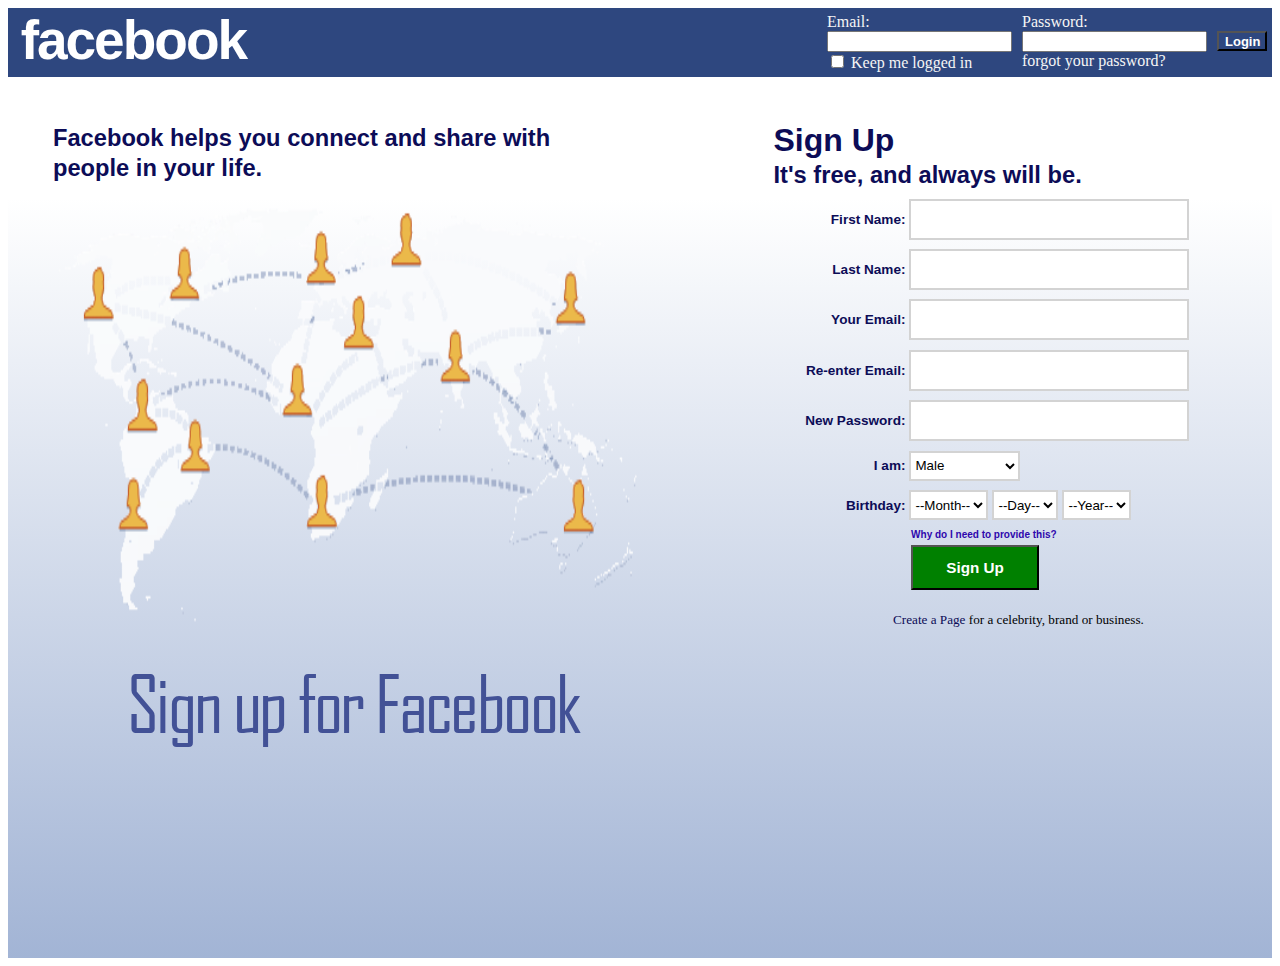
<file: facebook_clone/index.html>
<!DOCTYPE html>
<html lang="en">
<head>
    <meta charset="UTF-8">
    <meta http-equiv="X-UA-Compatible" content="IE=edge">
    <meta name="viewport" content="width=device-width, initial-scale=1.0">
    <title>Facebook Clone</title>
    <link rel="stylesheet" href="./style1.css">
</head>
<body>
    <div class="container">
    <form action="#">
        <div class="head">
            <div class="left_head">
                <div><span>facebook</span></div>
            </div>
            <div class="right_head">
                <div class="login">
                    <label for="Email">Email:</label>
                    <input type="email" id="Email">
                    <Label for="Keep_me_logged_in">
                        <input type="checkbox" name="Keep_me_logged_in">
                        Keep me logged in
                    </Label>
                </div>
                <div class="login">
                    <label for="Password">Password:</label>
                    <input type="password" id="Password">
                    <a href="">forgot your password?</a>
                </div>
                <div class="login">
                    <button type="button">Login</button>
                </div>
            </div>
        </div>
    </form>
    <div class="body">
    <div class="left_body">
        <span class="sentence2">Facebook helps you connect and share with</span>
        <span class="sentence2">people in your life.</span>
        <img src="./pic2.png" alt="no image">
        <span class="sentence3">Sign up for Facebook</span>
    </div>
    <div class="right_body">
        <form action="#">
            <div class="title">
                <span class="sentence1">Sign Up</span>
                <span class="sentence2">It's free, and always will be.</span>
            </div>
            <div class="signup">
                <div class="inputs">
                    <label for="fname">First Name:</label>
                    <input type="text" id="fname">
                </div>
                <div class="inputs">
                    <label for="lname">Last Name:</label>
                    <input type="text" id="lname">
                </div>
                <div class="inputs">
                    <label for="email">Your Email:</label>
                    <input type="email" id="email">
                </div>
                <div class="inputs">
                    <label for="confirm_email">Re-enter Email:</label>
                    <input type="email" id="confirm_email">
                </div>
                <div class="inputs">
                    <label for="password">New Password:</label>
                    <input type="password" id="password">
                </div>
                <div class="inputs">
                    <label for="gender">I am:</label>
                    <select name="gender" id="gender">
                        <option value="male">Male</option>
                        <option value="Female">Female</option>
                        <option value="decline">Rather not say</option>
                    </select>
                </div>
                <div class="inputs">
                    <Label for="Birthday">Birthday:</Label>
                    <select name="month" id="month">
                        <option value='0' selected disabled>--Month--</option>
                        <option value='1'>Jan</option>
                        <option value='2'>Feb</option>
                        <option value='3'>Mar</option>
                        <option value='4'>Apr</option>
                        <option value='5'>May</option>
                        <option value='6'>Jun</option>
                        <option value='7'>Jul</option>
                        <option value='8'>Aug</option>
                        <option value='9'>Sep</option>
                        <option value='10'>Oct</option>
                        <option value='11'>Nov</option>
                        <option value='12'>Dec</option>
                    </select>
                    <select name="day" id="day">
                        <option value="0" selected disabled>--Day--</option>
                    </select>
                    <select name="year" id="year">
                        <option value="0" selected disabled>--Year--</option>
                    </select>
                </div>
                <div class="submitting">
                    <a href="">Why do I need to provide this?</a>
                    <button>Sign Up</button>
                </div>
                <div style="text-align:center; margin-top: 20px;">
                    <span style="font-family:verdana; font-size:calc(5.5px + 0.6vw);"><a style="color: rgb(12, 12, 87); text-decoration: none;" href="">Create a Page</a> for a celebrity, brand or business.</span>
                </div>
            </div>
        </form>
    </div>
    </div>
</div>
</body>
</html>
</file>
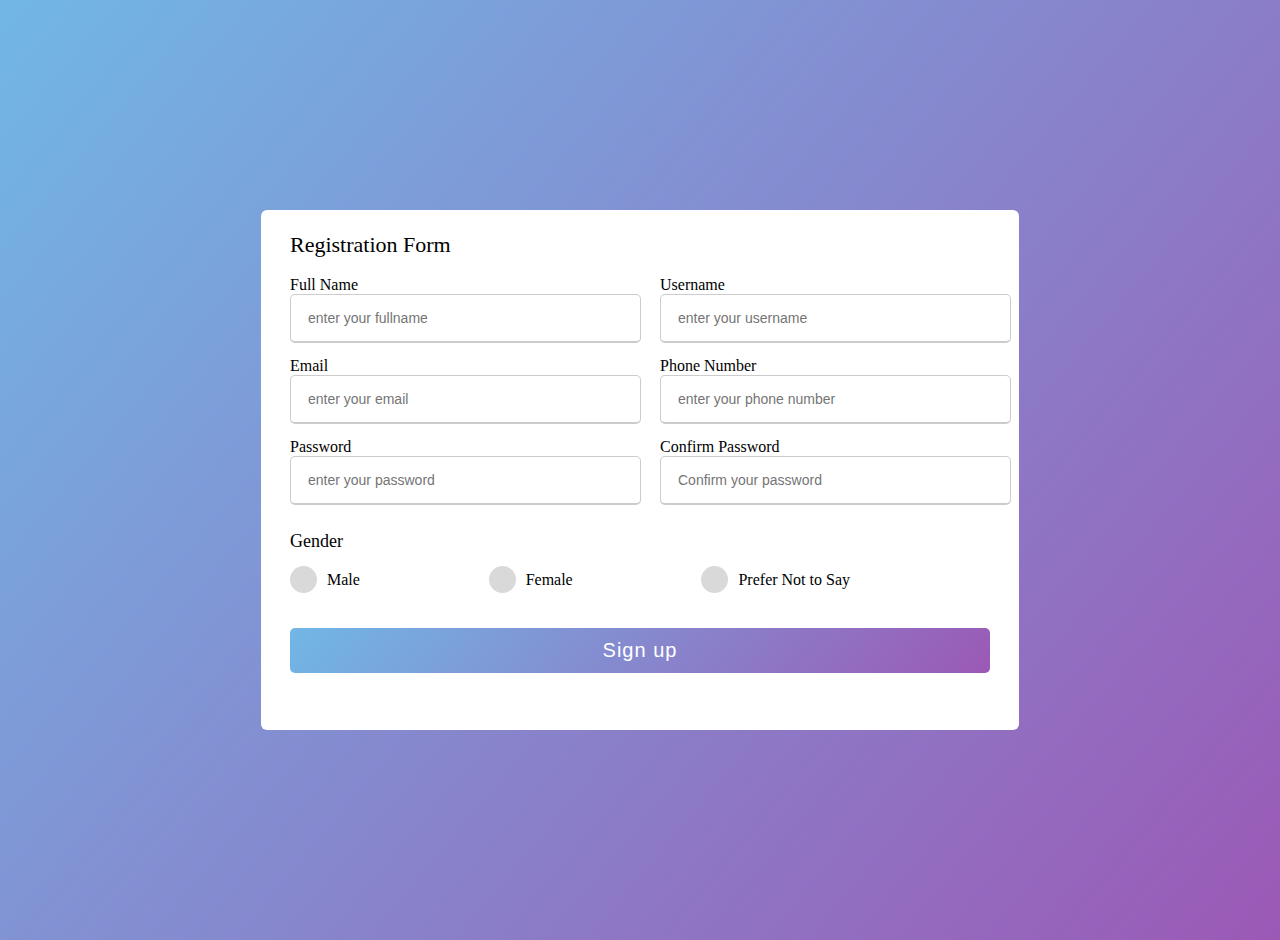
<file: session_8(extra)_code/index.html>
<!DOCTYPE html>
<html lang="en">
<head>
    <meta charset="UTF-8">
    <meta http-equiv="X-UA-Compatible" content="IE=edge">
    <meta name="viewport" content="width=device-width, initial-scale=1.0">
    <title>Challenge Solution</title>
    <link rel="stylesheet" href="./style.css">
</head>
<body>
    <div class="container">
        <div class="title">
            Registration Form
        </div>
        <div class="content">
            <form action="#">
                <div class="user-details">
                    <div class="input-box">
                        <span class="details">Full Name</span>
                        <input type="text" required placeholder="enter your fullname">
                    </div>

                    <div class="input-box">
                        <span class="details">Username</span>
                        <input type="text" required placeholder="enter your username">
                    </div>

                    <div class="input-box">
                        <span class="details">Email</span>
                        <input type="email" required placeholder="enter your email">
                    </div>

                    <div class="input-box">
                        <span class="details">Phone Number</span>
                        <input type="text" required placeholder="enter your phone number">
                    </div>

                    <div class="input-box">
                        <span class="details">Password</span>
                        <input type="password" required placeholder="enter your password">
                    </div>

                    <div class="input-box">
                        <span class="details">Confirm Password</span>
                        <input type="password" required placeholder="Confirm your password">
                    </div>
                </div>
                <div class="gender-details">
                    <input type="radio" name="gender" id="dot-1">
                    <input type="radio" name="gender" id="dot-2">
                    <input type="radio" name="gender" id="dot-3">
                    <span class="gender-title">Gender</span>
                    <div class="category">
                        <label for="dot-1">
                            <span class="dot one"></span>
                            <span class="gender">Male</span>
                        </label>

                        <label for="dot-2">
                            <span class="dot two"></span>
                            <span class="gender">Female</span>
                        </label>

                        <label for="dot-3">
                            <span class="dot three"></span>
                            <span class="gender">Prefer Not to Say</span>
                        </label>
                    </div>
                </div>
                <div class="button">
                    <input type="submit" value="Sign up">
                </div>
            </form>
        </div>
    </div>
</body>
</html>
</file>
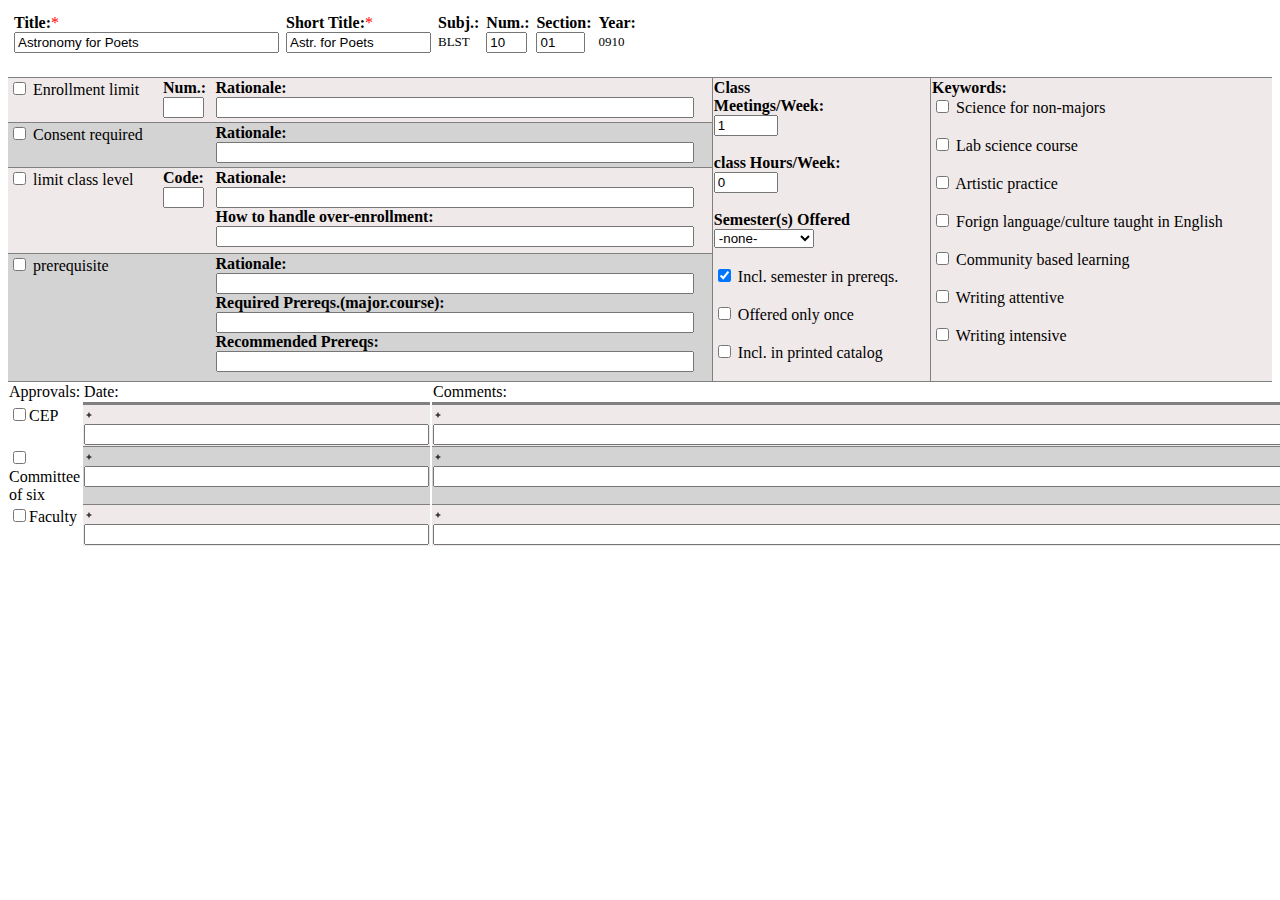
<file: Assignment1part1.html>
<!DOCTYPE html>
<html lang="en">
<head>
    <meta charset="UTF-8">
    <meta http-equiv="X-UA-Compatible" content="IE=edge">
    <meta name="viewport" content="width=device-width, initial-scale=1.0">
    <title>Assignment 1</title>
    <style>

        td{
            vertical-align: top;
        }
        table{
            border-collapse: collapse;
        }
    </style>
</head>
<body>
    <Form>
        <div>
            <table style="border-collapse:separate" cellspacing="5px">
                <tr>
                    <td>
                        <label for="title"><b>Title:</b><span style="color:red">*</span></label><br>
                        <input type="text" name="title" id="title" size="30" required value="Astronomy for Poets" placeholder="Title">
                    </td>
                    <td>
                        <label for="shtitle"><b>Short Title:</b><span style="color:red">*</span></label><br>
                        <input type="text" name="shtitle" id="shtitle" size="15" required value="Astr. for Poets" placeholder="short Title">
                    </td>
                    <td>
                        <label for="subj"><b>Subj.:</b></label><br>
                        <span style="font-size: small;">BLST</span>
                    </td>
                    <td>
                        <label for="num"><b>Num.:</b></label><br>
                        <input type="text" name="num" size="2" id="num" value="10">
                    </td>
                    <td>
                        <label for="section"><b>Section:</b></label><br>
                        <input type="text" name="section" size="3" id="section" value="01">
                    </td>
                    <td>
                        <label for="year"><b>Year:</b></label><br>
                        <span style="font-size: small">0910</span>                        
                    </td>
                </tr>
            </table>
        </div>
        <br>
        <div>
            <table width="100%">
                <tr style="border: 1px solid grey;border-left:none;border-right: none;background-color: rgb(240, 233, 233);">
                    <td>
                        <input type="checkbox" name="enrollment" id="enrollment">
                        <label for="enrollment">Enrollment limit</label>
                    </td>
                    <td>
                        <label for="num"><b>Num.:</b></label><br>
                        <input type="text" size="2px">
                    </td>
                    <td>
                        <label><b>Rationale:</b></label><br>
                        <input type="text" style="width:95%;">
                    </td>
                    <td rowspan="4" style="border:1px solid grey;">
                        <b>Class</b><br>
                        <label for="meetings" style="font-weight:bold;">Meetings/Week:</label><br>
                        <input type="number" name="meetings" id="meeting" value="1" min="0" max="100"><br><br>
                        <label for="class_hours" style="font-weight:bold;">class Hours/Week:</label><br>
                        <input type="number" name="class_hours" id="class_hours" value="0" min="0" max="100"><br><br>
                        <label for="semesters" style="font-weight:bold;">Semester(s) Offered</label><br>
                        <select name="semesters" id="semesters" style="width:100px;">
                            <option value="none" selected disabled>-none-</option>
                        </select><br><br>
                        <input type="checkbox" name="incl_semester" id="incl_semesters" checked>
                        <label for="incl_semester">Incl. semester in prereqs.<label>
                        <br><br>
                        <input type="checkbox" name="offered_once" id="offered_once">
                        <label for="offered_once">Offered only once<label>
                        <br><br>
                        <input type="checkbox" name="incl_printed" id="incl_printed">
                        <label for="incl_printed">Incl. in printed catalog<label>
                        <br><br>
                    </td>
                    <td rowspan="4">
                        <b>Keywords:</b><br>
                        <input type="checkbox" id="science" name="science">
                        <label for="science">Science for non-majors</label>
                        <br><br>
                        <input type="checkbox" id="fine" name="fine">
                        <label for="fine">Lab science course</label>
                        <br><br>
                        <input type="checkbox" id="artistic" name="artistic">
                        <label for="artistic">Artistic practice</label>
                        <br><br>
                        <input type="checkbox" id="foreign" name="foreign">
                        <label for="foreign">Forign language/culture taught in English</label>
                        <br><br>
                        <input type="checkbox" id="community" name="community">
                        <label for="community">Community based learning</label>
                        <br><br>
                        <input type="checkbox" id="writing_attentive" name="writing_attentive">
                        <label for="writing_attentive">Writing attentive</label>
                        <br><br>
                        <input type="checkbox" id="writing_intensive" name="writing_intensive">
                        <label for="writing_intensive">Writing intensive</label>
                        <br><br>
                    </td>
                </tr>
                <tr style="border: 1px solid grey;border-left:none;border-right: none;background-color: lightgray;">
                    <td colspan="2">
                        <input type="checkbox" name="consent" id="consent">
                        <label for="consent">Consent required</label>
                    </td>
                    <td>
                        <label><b>Rationale:</b></label><br>
                        <input type="text" style="width:95%;" size="50">
                    </td>
                </tr>
                <tr style="border: 1px solid grey;border-left:none;border-right: none;background-color: rgb(240, 233, 233);">
                    <td>
                        <input type="checkbox" name="limit" id="limit">
                        <label for="enrollment">limit class level</label>
                    </td>
                    <td>
                        <label for="code"><b>Code:</b></label><br>
                        <input type="text" name="code" id="code" size="2">
                    </td>
                    <td>
                        <label><b>Rationale:</b></label><br>
                        <input type="text" style="width:95%;">
                        <br>
                        <label><b>How to handle over-enrollment:</b></label><br>
                        <input type="text" style="width:95%;">
                    </td>
                </tr>
                <tr style="border: 1px solid grey;border-left:none;border-right: none;background-color: lightgray;">
                    <td colspan="2">
                        <input type="checkbox" name="prerequisite" id="prerequisite">
                        <label for="prerequisite">prerequisite</label>
                    </td>
                    <td>
                        <label><b>Rationale:</b></label><br>
                        <input type="text" style="width:95%;">
                        <br>
                        <label><b>Required Prereqs.(major.course):</b></label><br>
                        <input type="text" style="width:95%;">
                        <br>
                        <label><b>Recommended Prereqs:</b></label><br>
                        <input type="text" style="width:95%;">
                    </td>
                </tr>
            </table>
        </div>
        <div>
            <table>
                <tr>
                    <td>
                        Approvals:
                    </td>
                    <td width="15px"></td>
                    <td>
                        Date:
                    </td>
                    <td width="15px"></td>
                    <td>
                        Comments:
                    </td>
                </tr>
                <tr>
                    <td><input type="checkbox" name="CEP" id="CEP"><label for="CEP">CEP</label></td>
                    <td width="15px"></td>
                    <td style="vertical-align: top; border-top: 3px solid grey; width:350px;background-color: rgb(240, 233, 233);"><img src="./resources/arrow.png" height="100%" width="10px" style="display: inline; margin-right:5px;"><input type="text" style="display: inline;" size="40"></td>
                    <td width="15px"></td>
                    <td style="vertical-align: top; border-top: 3px solid grey; width:750px;background-color: rgb(240, 233, 233);"><img src="./resources/arrow.png" height="100%" width="10px" style="display: inline; margin-right:5px;"><input type="text" style="display: inline;" size="103"></td>
                </tr>
                <tr>
                        <td><input type="checkbox" name="Committee" id="Committee"><label for="Committee">Committee of six</label></td>
                        <td width="15px"></td>
                        <td style="vertical-align: top; border-top: 1px solid grey; width:350px;background-color: lightgray"><img src="./resources/arrow.png" height="100%" width="10px" style="display: inline; margin-right:5px;"><input type="text" style="display: inline;" size="40"></td>
                        <td width="15px"></td>
                        <td style="vertical-align: top; border-top: 1px solid grey; width:750px;background-color: lightgray"><img src="./resources/arrow.png" height="100%" width="10px" style="display: inline; margin-right:5px;"><input type="text" style="display: inline;" size="103"></td>
                </tr>
                <tr>
                        <td><input type="checkbox" name="Faculty" id="Faculty"><label for="Faculty">Faculty</label></td>
                        <td width="15px"></td>
                        <td style="vertical-align: top; border-top: 1px solid grey; width:350px;background-color: rgb(240, 233, 233);"><img src="./resources/arrow.png" height="100%" width="10px" style="display: inline; margin-right:5px;"><input type="text" style="display: inline;" size="40"></td>
                        <td width="15px"></td>
                        <td style="vertical-align: top; border-top: 1px solid grey; width:750px;background-color: rgb(240, 233, 233);"><img src="./resources/arrow.png" height="100%" width="10px" style="display: inline; margin-right:5px;"><input type="text" style="display: inline;" size="103"></td>
                </tr>
            </table>
        </div>
    </Form>
</body>
</html>
</file>
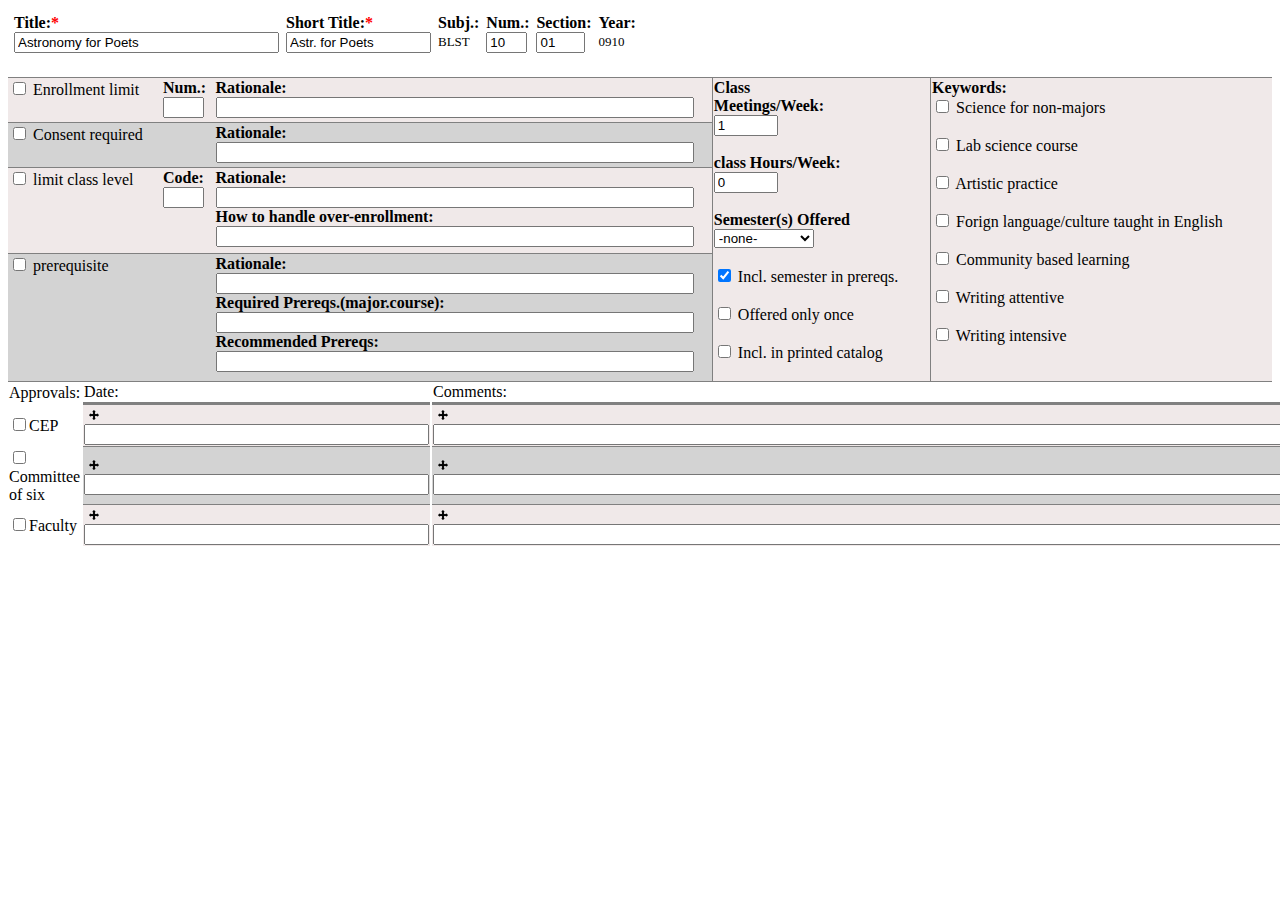
<file: assignment1/Assignment1part1_modified.html>
<!DOCTYPE html>
<html lang="en">
<head>
    <meta charset="UTF-8">
    <meta http-equiv="X-UA-Compatible" content="IE=edge">
    <meta name="viewport" content="width=device-width, initial-scale=1.0">
    <title>Assignment 1</title>
    <link rel="stylesheet" href="./style1.css">
</head>
<body>
    <Form>
        <div>
            <table id="table1" cellspacing="5px">
                <tr>
                    <td>
                        <label for="title">Title:<span style="color:red">*</span></label><br>
                        <input type="text" name="title" id="title" size="30" required value="Astronomy for Poets" placeholder="Title">
                    </td>
                    <td>
                        <label for="shtitle">Short Title:<span style="color:red">*</span></label><br>
                        <input type="text" name="shtitle" id="shtitle" size="15" required value="Astr. for Poets" placeholder="short Title">
                    </td>
                    <td>
                        <label for="subj">Subj.:</label><br>
                        <span style="font-size: small;">BLST</span>
                    </td>
                    <td>
                        <label for="num">Num.:</label><br>
                        <input type="text" name="num" size="2" id="num" value="10">
                    </td>
                    <td>
                        <label for="section">Section:</label><br>
                        <input type="text" name="section" size="3" id="section" value="01">
                    </td>
                    <td>
                        <label for="year">Year:</label><br>
                        <span style="font-size: small">0910</span>                        
                    </td>
                </tr>
            </table>
        </div>
        <br>
        <div>
            <table width="100%" id="table2">
                <tr class="row_class">
                    <td>
                        <input type="checkbox" name="enrollment" id="enrollment">
                        <label for="enrollment">Enrollment limit</label>
                    </td>
                    <td>
                        <label for="num"><b>Num.:</b></label><br>
                        <input type="text" size="2px">
                    </td>
                    <td>
                        <label><b>Rationale:</b></label><br>
                        <input type="text" class="input-box">
                    </td>
                    <td rowspan="4" style="border:1px solid grey;">
                        <b>Class</b><br>
                        <label for="meetings" style="font-weight:bold;">Meetings/Week:</label><br>
                        <input type="number" name="meetings" id="meeting" value="1" min="0" max="100"><br><br>
                        <label for="class_hours" style="font-weight:bold;">class Hours/Week:</label><br>
                        <input type="number" name="class_hours" id="class_hours" value="0" min="0" max="100"><br><br>
                        <label for="semesters" style="font-weight:bold;">Semester(s) Offered</label><br>
                        <select name="semesters" id="semesters" style="width:100px;">
                            <option value="none" selected disabled>-none-</option>
                        </select><br><br>
                        <input type="checkbox" name="incl_semester" id="incl_semesters" checked>
                        <label for="incl_semester">Incl. semester in prereqs.<label>
                        <br><br>
                        <input type="checkbox" name="offered_once" id="offered_once">
                        <label for="offered_once">Offered only once<label>
                        <br><br>
                        <input type="checkbox" name="incl_printed" id="incl_printed">
                        <label for="incl_printed">Incl. in printed catalog<label>
                        <br><br>
                    </td>
                    <td rowspan="4">
                        <b>Keywords:</b><br>
                        <input type="checkbox" id="science" name="science">
                        <label for="science">Science for non-majors</label>
                        <br><br>
                        <input type="checkbox" id="fine" name="fine">
                        <label for="fine">Lab science course</label>
                        <br><br>
                        <input type="checkbox" id="artistic" name="artistic">
                        <label for="artistic">Artistic practice</label>
                        <br><br>
                        <input type="checkbox" id="foreign" name="foreign">
                        <label for="foreign">Forign language/culture taught in English</label>
                        <br><br>
                        <input type="checkbox" id="community" name="community">
                        <label for="community">Community based learning</label>
                        <br><br>
                        <input type="checkbox" id="writing_attentive" name="writing_attentive">
                        <label for="writing_attentive">Writing attentive</label>
                        <br><br>
                        <input type="checkbox" id="writing_intensive" name="writing_intensive">
                        <label for="writing_intensive">Writing intensive</label>
                        <br><br>
                    </td>
                </tr>
                <tr class="row_class">
                    <td colspan="2">
                        <input type="checkbox" name="consent" id="consent">
                        <label for="consent">Consent required</label>
                    </td>
                    <td>
                        <label><b>Rationale:</b></label><br>
                        <input type="text" class="input-box" size="50">
                    </td>
                </tr>
                <tr class="row_class">
                    <td>
                        <input type="checkbox" name="limit" id="limit">
                        <label for="enrollment">limit class level</label>
                    </td>
                    <td>
                        <label for="code"><b>Code:</b></label><br>
                        <input type="text" name="code" id="code" size="2">
                    </td>
                    <td>
                        <label><b>Rationale:</b></label><br>
                        <input type="text" class="input-box">
                        <br>
                        <label><b>How to handle over-enrollment:</b></label><br>
                        <input type="text" class="input-box">
                    </td>
                </tr>
                <tr class="row_class">
                    <td colspan="2">
                        <input type="checkbox" name="prerequisite" id="prerequisite">
                        <label for="prerequisite">prerequisite</label>
                    </td>
                    <td>
                        <label><b>Rationale:</b></label><br>
                        <input type="text" class="input-box">
                        <br>
                        <label><b>Required Prereqs.(major.course):</b></label><br>
                        <input type="text" class="input-box">
                        <br>
                        <label><b>Recommended Prereqs:</b></label><br>
                        <input type="text" class="input-box">
                    </td>
                </tr>
            </table>
        </div>
        <div>
            <table id="table3">
                <tr>
                    <td>
                        Approvals:
                    </td>
                    <td class="trans-cell"></td>
                    <td>
                        Date:
                    </td>
                    <td class="trans-cell"></td>
                    <td>
                        Comments:
                    </td>
                </tr>
                <tr>
                    <td><input type="checkbox" name="CEP" id="CEP"><label for="CEP">CEP</label></td>
                    <td class="trans-cell"></td>
                    <td style="border-top: 3px solid grey; width:350px;background-color: rgb(240, 233, 233);"><img src="./resources/arrow1.png"><input type="text" size="40"></td>
                    <td class="trans-cell"></td>
                    <td style="border-top: 3px solid grey; width:750px;background-color: rgb(240, 233, 233);"><img src="./resources/arrow1.png"><input type="text" size="103"></td>
                </tr>
                <tr>
                        <td><input type="checkbox" name="Committee" id="Committee"><label for="Committee">Committee of six</label></td>
                        <td class="trans-cell"></td>
                        <td style="border-top: 1px solid grey; width:350px;background-color: lightgray"><img src="./resources/arrow1.png"><input type="text" size="40"></td>
                        <td class="trans-cell"></td>
                        <td style="border-top: 1px solid grey; width:750px;background-color: lightgray"><img src="./resources/arrow1.png"><input type="text" size="103"></td>
                </tr>
                <tr>
                        <td><input type="checkbox" name="Faculty" id="Faculty"><label for="Faculty">Faculty</label></td>
                        <td class="trans-cell"></td>
                        <td style="border-top: 1px solid grey; width:350px;background-color: rgb(240, 233, 233);"><img src="./resources/arrow1.png"><input type="text" size="40"></td>
                        <td class="trans-cell"></td>
                        <td style="border-top: 1px solid grey; width:750px;background-color: rgb(240, 233, 233);"><img src="./resources/arrow1.png"><input type="text" size="103"></td>
                </tr>
            </table>
        </div>
    </Form>
</body>
</html>
</file>
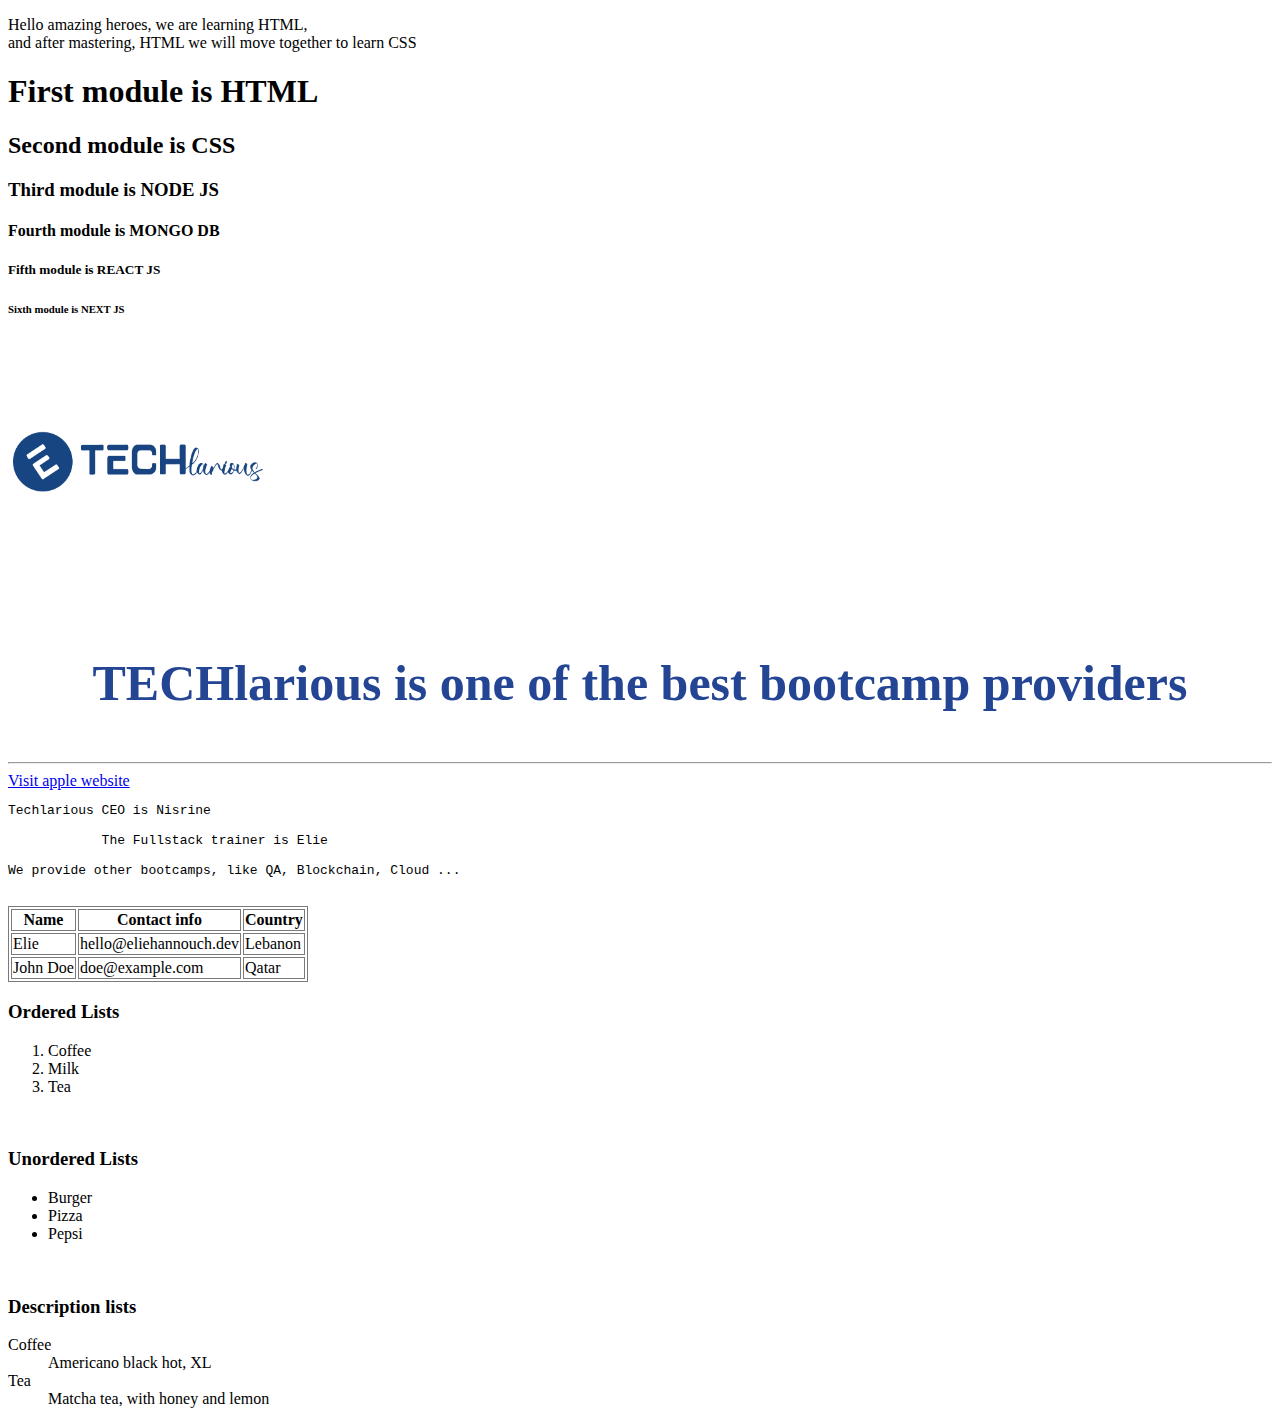
<file: cloned_repo/htmlTour.html>
<!DOCTYPE html>
<html lang="en">
<head>
    <meta charset="UTF-8">
    <meta http-equiv="X-UA-Compatible" content="IE=edge">
    <meta name="viewport" content="width=device-width, initial-scale=1.0">
    <title>TECHlarious Full Stack Bootcamp Session 1</title>
    <style>
        table, th, td {
            border: 1px solid rgb(123, 121, 121);
        }
    </style>
</head>
<body>
    <div>
        <p> Hello amazing heroes, we are learning HTML, <br/>
            and after mastering, HTML we will move together
            to learn CSS 
        </p>
        <h1> First module is HTML </h1>
        <h2> Second module is CSS </h2>
        <h3> Third module is NODE JS </h3>
        <h4> Fourth module is MONGO DB </h4>
        <h5> Fifth module is REACT JS </h5>
        <h6> Sixth module is NEXT JS </h6>
    </div>

    <div>
        <img src="./techlarious.jpg" alt="It's techlarious logo" width="260px" height="260px">

        <p style="text-align:center; font-size: 50px; color:rgb(36, 69, 147); font-weight: bold;" >TECHlarious is one of the best bootcamp providers </p>

        <hr> <!-- the hr is an horizontal line  -->

        <a href="https://www.apple.com" target="_blank"> Visit apple website </a>

        <pre>
Techlarious CEO is Nisrine

            The Fullstack trainer is Elie

We provide other bootcamps, like QA, Blockchain, Cloud ...
        </pre>
        
    </div>

    <div>
        <table>
            <tr>
                <th>Name</th>
                <th>Contact info</th>
                <th>Country</th>
            </tr>

            <tr>
                <td>Elie</td>
                <td>hello@eliehannouch.dev</td>
                <td>Lebanon</td>
            </tr>

            <tr>
                <td>John Doe</td>
                <td>doe@example.com</td>
                <td>Qatar</td>
            </tr>
        </table>
    </div>

    <div>
        <h3> Ordered Lists</h3>
        <ol>
            <li>Coffee</li>
            <li> Milk</li>
            <li> Tea</li>
        </ol>

        <br>

        <h3> Unordered Lists</h3>
        <ul>
            <li>Burger</li>
            <li>Pizza</li>
            <li>Pepsi</li>
        </ul>

        <br>
        <h3> Description lists</h3>
        <dl>
            <dt>Coffee</dt>
            <dd>Americano black hot, XL</dd>

            <dt>Tea</dt>
            <dd>Matcha tea, with honey and lemon</dd>
        </dl>
    </div>
  
</body>
</html>
</file>
<file: facebook_clone/style1.css>
@font-face {
    font-family: agency;
    src: url(./AGENCYR.TTF);
}
.container{
    width: 100vw;
    max-width: 100%;
    height: calc(100vh + 50px);
    background: linear-gradient(180deg,white 20%, rgb(162, 180, 213));
}

.head{
    background-color: rgb(46, 71, 127);
    display:flex;
    flex-wrap: wrap;
    justify-content: space-between;
}

.right_head,.left_head{
    display: flex;
    margin-left: 1%;
}

.left_head div span{
    font-weight: bold;
    color: white;
    font-size:55px;
    font-family: Verdana, Geneva, Tahoma, sans-serif;
    letter-spacing: -2px;
}

.right_head .login{
    display:flex;
    margin:5px;
    flex-direction: column;
}

.right_head .login button{
    margin-top:18px;
    background-color: rgb(46, 71, 127);
    color: white;
    font-size: 13px;
    font-weight: bolder;
    height: 20px;
    width: 50px;
}

.login label,.login a{
    color: whitesmoke;
    text-decoration: none;
}

.body{
    width: 95%;
    margin:5vh;
    display:flex;
    flex-wrap: wrap;
    justify-content:space-between;
}

.left_body{
    width: 50%;
}

.left_body img{
    width:100%;
    height:50vh;
}

.left_body span.sentence3
{
    text-align: center;
    display: block;
    color: rgb(66, 81, 150);
    font-family: agency;
    font-size:6vw;
    margin-top:20px;
    letter-spacing: -0.2vw;
}

.right_body{
    width:40%;
}

 .right_body .signup{
    margin-left: 2%;
    margin-top:2%;
}

.right_body .signup .inputs{
    margin: 2%;
}

.right_body .signup .inputs label{
    width:25%;
    display: inline-block;
    font-size: calc(5px + 0.67vw);
    text-align: right;
    font-weight: bold;
    color: rgb(12, 12, 87);
    font-family: Verdana, Geneva, Tahoma, sans-serif;
}

.signup .inputs input[type="text"],
.signup .inputs input[type="email"],
.signup .inputs input[type="password"]{
    width: 60%;
    height: 35px;
    background-color: white;
    border: 2px solid lightgrey;
}

.signup .inputs select{
    width: fit-content;
    height:30px;
    background-color: white;
    border: 2px solid lightgrey;
    display: inline-flex;
}

.title span.sentence1{
    font-size: 2.5vw;
    font-weight: bolder;
    color: rgb(12, 12, 87);
    font-family:Verdana, Geneva, Tahoma, sans-serif;
    display: block;
}

span.sentence2{
    margin-top:3px;
    font-size: 1.85vw;
    font-weight: bold;
    color: rgb(12, 12, 87);
    font-family:Verdana, Geneva, Tahoma, sans-serif;
    display: block;
}

.submitting{
    margin-left:10vw;
    display: flex;
    flex-direction: column;
}

.submitting button{
    margin-top:5px;
    background-color: green;
    width:10vw;
    height:5vh;
    color: white;
    font-family: Verdana, Geneva, Tahoma, sans-serif;
    font-weight: bold;
    font-size: calc(5px + 0.8vw);;
}

.submitting a{
    color:rgb(46, 7, 173);
    text-decoration: none;
    font-weight: bold;
    font-size:10px;
    font-family: Verdana, Geneva, Tahoma, sans-serif;
}
</file>
<file: session_8(extra)_code/style.css>
@import url(https://fonts.googleapis.com/css2?family=Poppins:wght@100;200;300;400;500;600;700;800;900&display=swap)

*{
    margin: 0;
    padding: 0;
    font-family: 'Poppins',sans-serif;
}

body{
    height: 100vh;
    padding: 12px;
    display: flex;
    justify-content: center;
    align-items: center;
    background: linear-gradient(130deg,#71b7e6,#9b59b6);
}

.container{
    width: 100%;
    max-width: 700px;
    padding: 22px 29px;
    background-color: #fff;
    border-radius: 6px;
    box-shadow: 0 6px 11px rgba(0,0,0,0,0.13);
}

.container .title{
    font-weight: 500;
    font-size: 22px;
    position: relative;
}

.content form .user-details{
    display: flex;
    flex-wrap: wrap;
    justify-content: space-between;
    margin: 18px 0 12px 0;
}

form .user-details .input-box{
    width: calc(100%/2 - 20px);
    margin-bottom: 14px;
}

form .input-box span .details{
    display: block;
    font-weight: 400;
    margin-bottom: 5px;
}

.user-details .input-box input{
    width: 100%;
    height: 44px;
    outline: none;
    font-size: 14px;
    padding-left: 17px;
    border: 1px solid #ccc;
    border-radius: 5px;
    border-bottom-width: 2px;
}

.user-details .input-box input:focus,
.user-details .input-box input:valid{
    border-color: #9b59b6;
}

form .gender-details .gender-title{
    font-weight: 500;
    font-size: 18px;
}

form .category {
    display: flex;
    justify-content: space-between;
    width: 80%;
    margin: 14px 0;
}

form .category label{
    display: flex;
    align-items: center;
}

form .category label .dot{
    width: 17px;
    height: 17px;
    border: 5px solid transparent;
    border-radius: 50%;
    margin-right: 10px;
    background-color: #d9d9d9;
}

#dot-1:checked ~ .category label .one,
#dot-2:checked ~ .category label .two,
#dot-3:checked ~ .category label .three{
    background-color: #9b59b6;
}

form input[type="radio"]{
    display:none;
}

form .button{
    height: 45px;
    margin:35px 0;
}

form .button input{
    height: 100%;
    width: 100%;
    border:none;
    border-radius:5px;
    color: #fff;
    font-size: 20px;
    font-weight: 500;
    letter-spacing: 1px;
    background: linear-gradient(130deg,#71b7e6,#9b59b6);
}

form .button input:hover{
    background: linear-gradient(-130deg,#71b7e6,#9b59b6);
}
</file>
<file: assignment1/style1.css>
#table1 label{
    font-weight: bold;
}
        
.row_class{
    border: 1px solid grey;
    border-left:none;
    border-right: none;
}

td{
    vertical-align: top;
}

table{
    border-collapse: collapse;
}
        
tr.row_class:nth-child(odd){
    background-color: rgb(240, 233, 233);
}
        
tr.row_class:nth-child(even){
    background-color: lightgrey;
}

#table1{
    border-collapse:separate;
}

.input-box{
    width:95%;
}

.trans-cell{
    width:15px;
}

#table3 img{
    height:100%;
    width: 10px;
    margin:0px 5px 0px 5px;
}

#table3 td{
    vertical-align: middle;
}

#table3 input[type="text"]{
    display: inline;
}
</file>
